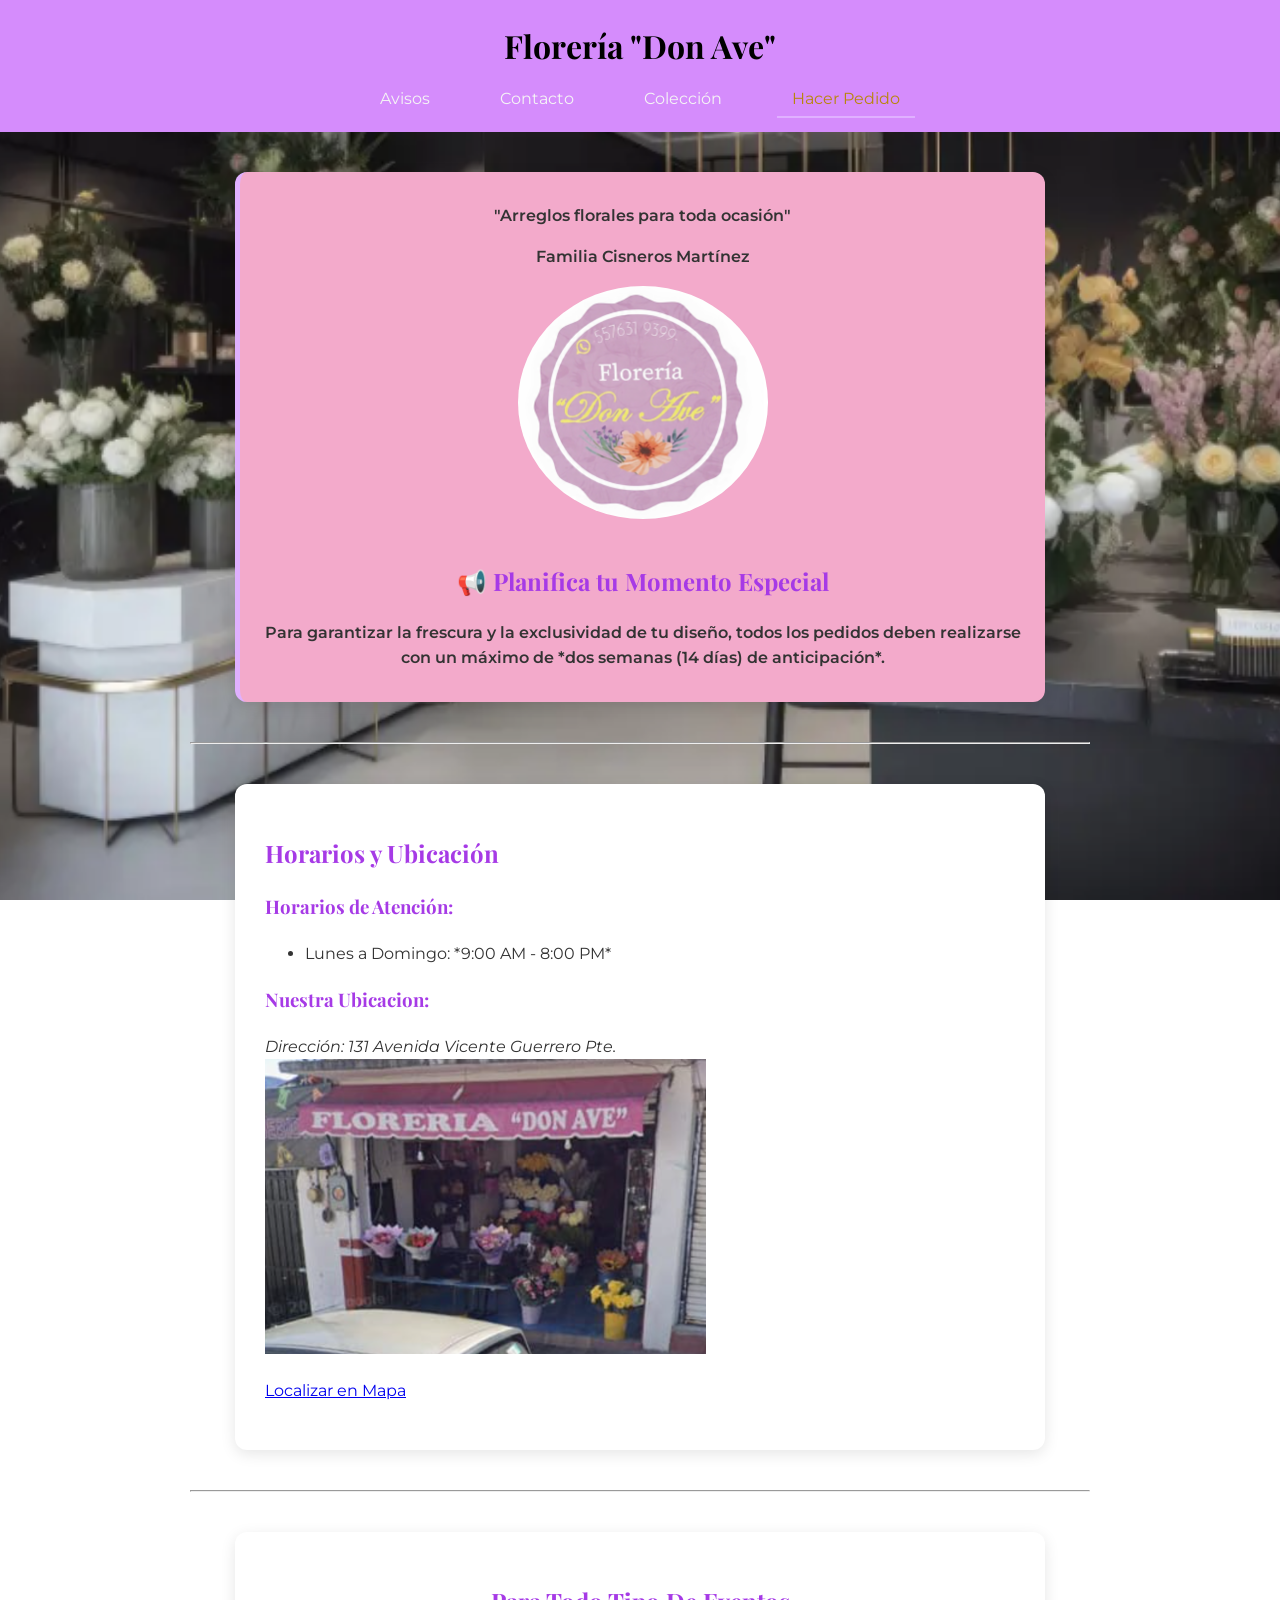
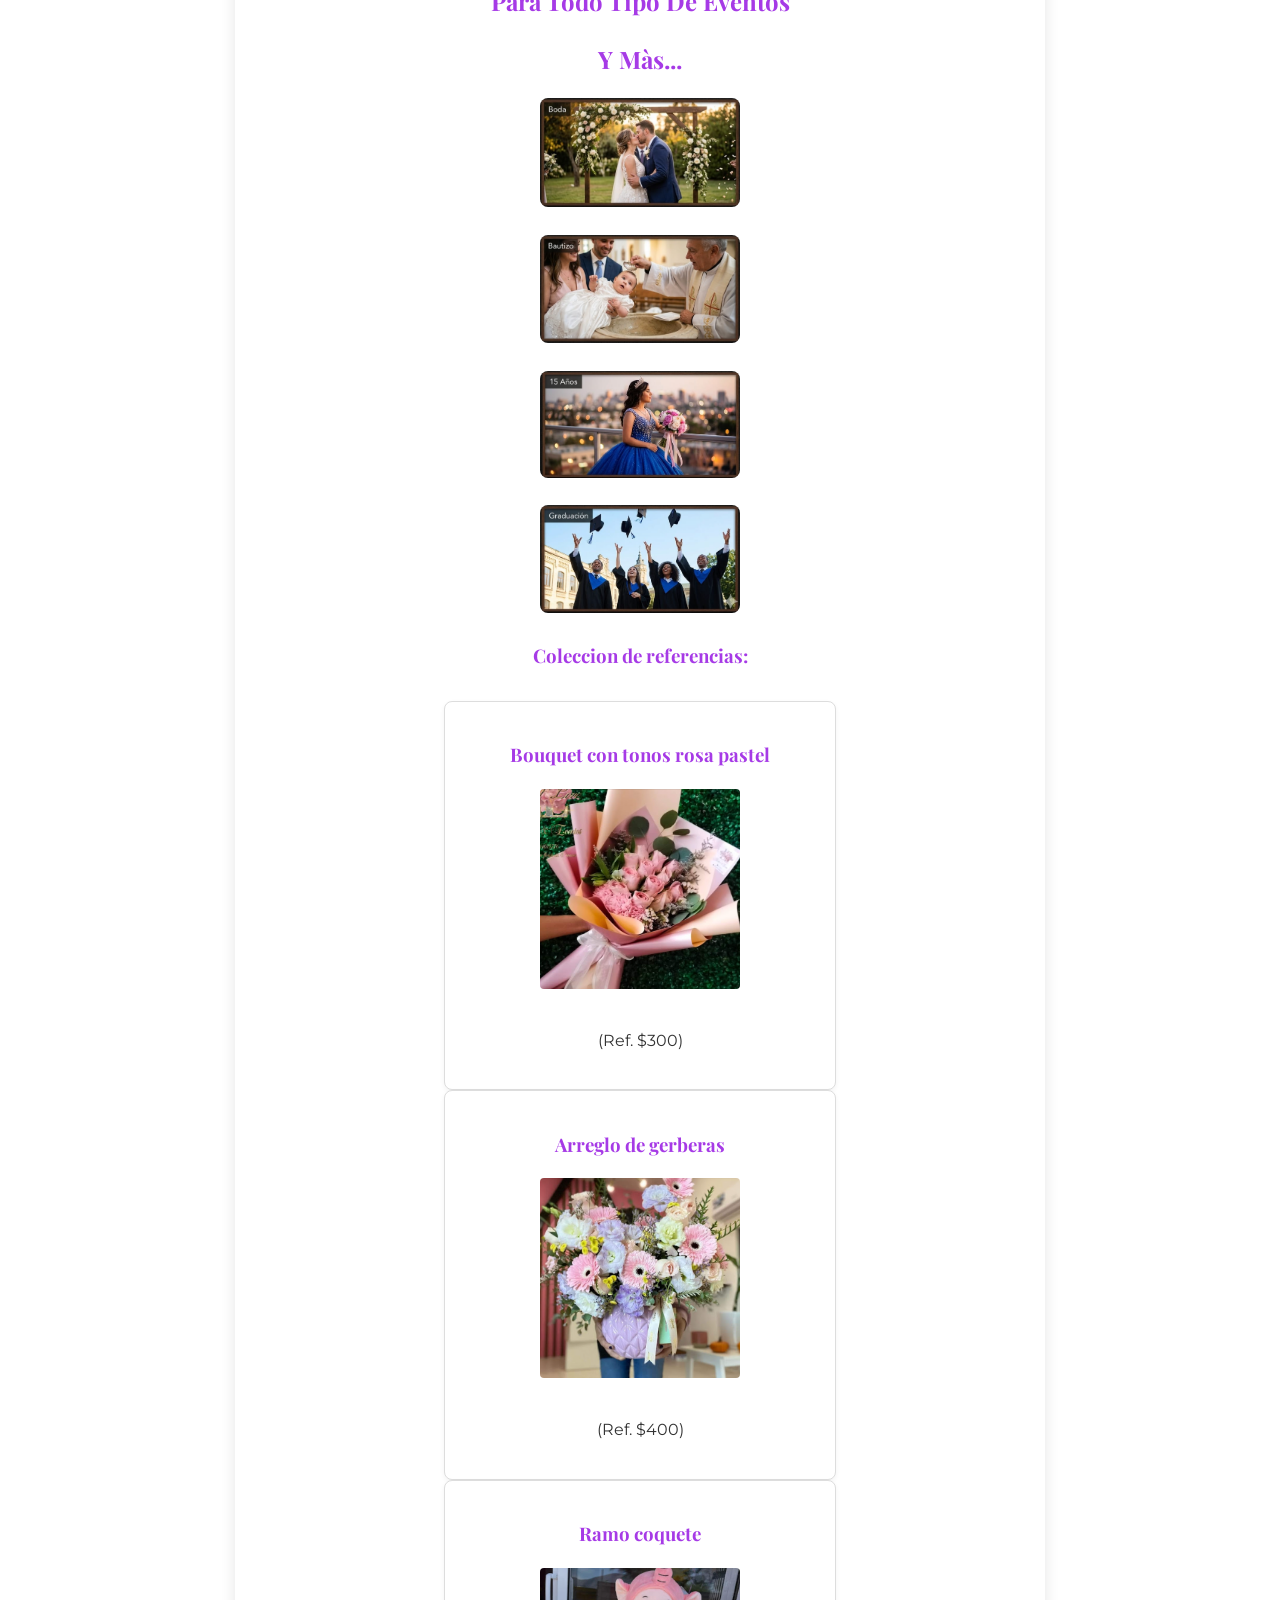
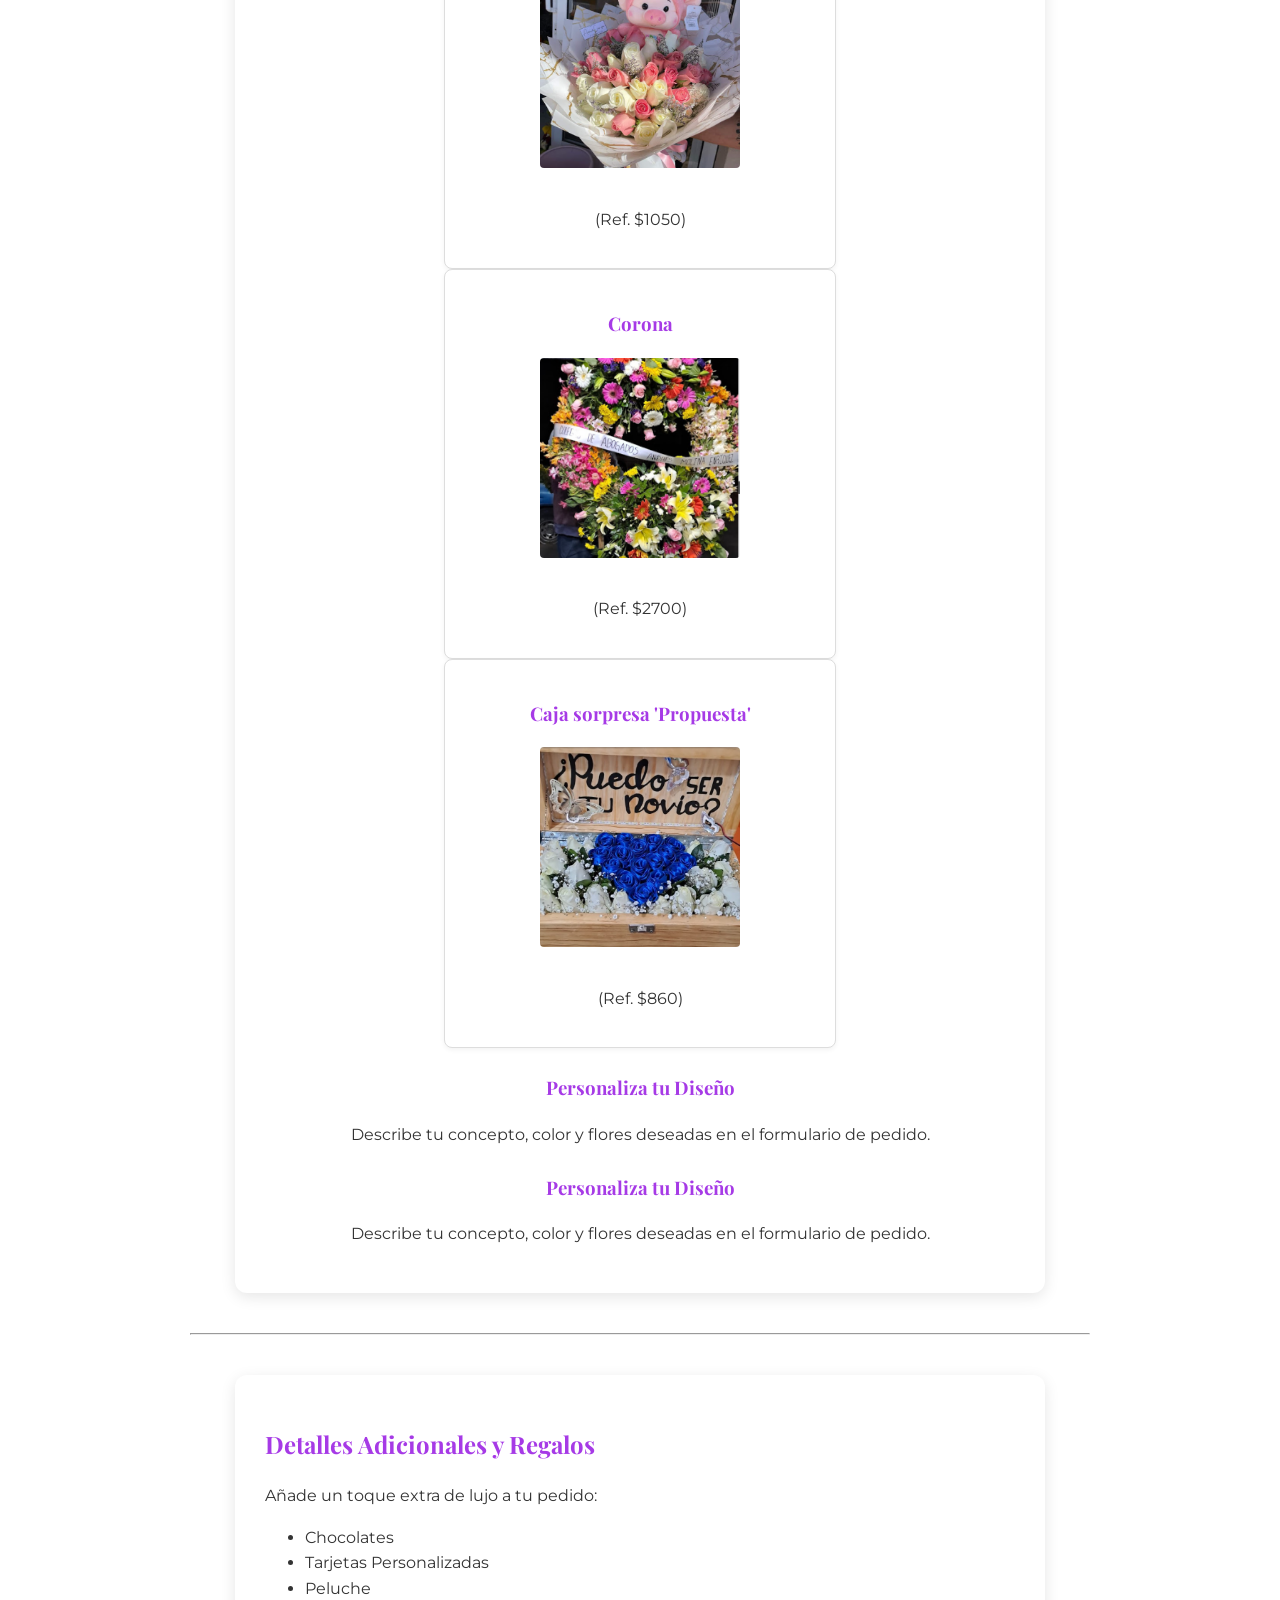
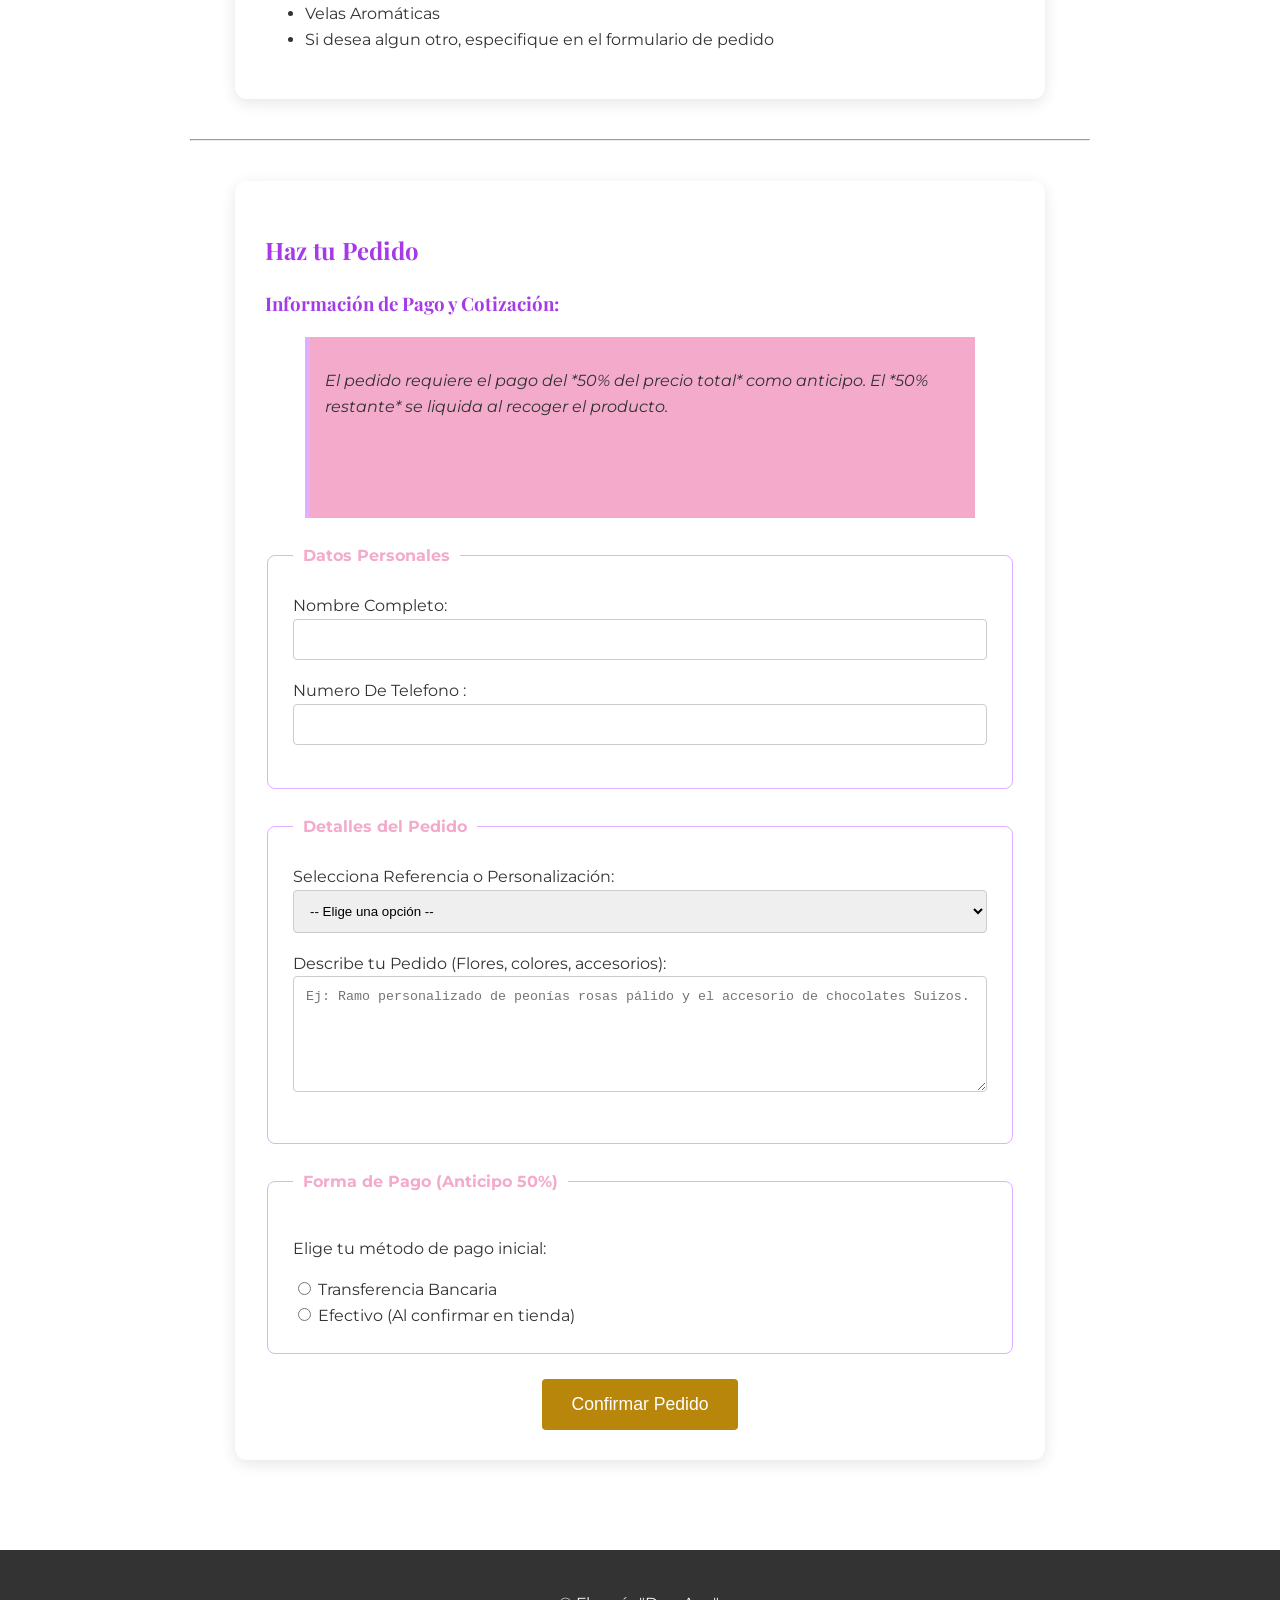
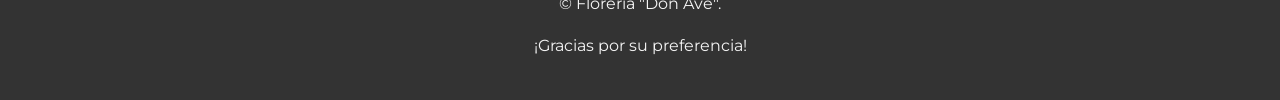
<file: index.html>
<!DOCTYPE html>
<html lang="es">
<head>
    <meta charset="UTF-8">
    <meta name="viewport" content="width=device-width, initial-scale=1.0">
    <title>Florería "Don Ave"</title>
    <link rel="stylesheet" href="style.css">
    <link href="https://fonts.googleapis.com/css2?family=Playfair+Display:ital,wght@0,400;0,700;1,400&family=Montserrat:wght@400;600&display=swap" rel="stylesheet">
</head>
<body>

    <header>
        <h1>Florería "Don Ave"</h1>
        <nav>
            <ul>
                <li><a href="#avisos">Avisos</a></li>
                <li><a href="#info">Contacto</a></li>
                <li><a href="#ramos">Colección</a></li>
                <li><a href="#pedido" class="btn-pedido">Hacer Pedido</a></li>
            </ul>
        </nav>
    </header>

    <main>

        <section id="avisos" class="container aviso-importante">
            <center><p>"Arreglos florales para toda ocasión"</p></center>
            <center><p>Familia Cisneros Martínez</p></center>
            <center><img src="img/Logo Don Ave.PNG" alt="Nuestra Floreria" class="Boutick"></center>
            <h2>📢 Planifica tu Momento Especial</h2>
            <p>Para garantizar la frescura y la exclusividad de tu diseño, todos los pedidos deben realizarse con un máximo de *dos semanas (14 días) de anticipación*.</p>
        </section>

        <hr>
        
        <section id="info" class="container">
            <h2> Horarios y Ubicación </h2>
            <div class="info-grid">
                <div>
                    <h3>Horarios de Atención:</h3>
                    <ul>
                        <li>Lunes a Domingo: *9:00 AM - 8:00 PM*</li>
                    </ul>
                </div>
                <div>
                    <h3>Nuestra Ubicacion:</h3>
                    <address>
                        Dirección: 131 Avenida Vicente Guerrero Pte.
                    </address>
                    <img src="img/Don Ave.PNG" alt="Mapa de la Florería" class="mapa-img">
                    <p><a href="https://maps.app.goo.gl/aaMqTAimWfx4qsCb6?g_st=aw" target="_blank" class="btn-mapa">Localizar en Mapa</a></p>
                </div>
            </div>
        </section>

        <hr>

       <section id="ramos" class="container">
            <center><h2> Para Todo Tipo De Eventos</h2></center>
            <center><h2> Y Màs...</h2></center>


            <ul class="lista-temporada">

                <center><img src="img/Bodas.PNG" alt="Bodas" class="boda"></center>

                <center><img src="img/Bautizos.PNG" alt="Bautizos"></center>

                <center><img src="img/XV años.PNG" alt="XV años"></center>

                 <center><img src="img/Graduacion.PNG" alt="Graduaciones"></center>
            </ul>

            <center><h3>Coleccion de referencias:</h3><div class="galeria-ramos"></center>
                
                <article class="ramo-card">
                    <h3>Bouquet con tonos rosa pastel</h3>
                    <img src="img/2.PNG" alt="bouquet" class="2">
                    <p>(Ref. $300)</p>
                </article>

                <article class="ramo-card">
                    <h3>Arreglo de gerberas</h3>
                    <img src="img/3.PNG" alt="Arreglo de Orquídeas">
                    <p>(Ref. $400)</p>
                </article>

                <article class="ramo-card">
                    <h3>Ramo coquete</h3>
                    <img src="img/4.PNG" alt="Arreglo de tres piezas">
                    <p>(Ref. $1050)</p>
                </article>

                <article class="ramo-card">
                    <h3>Corona</h3>
                    <img src="img/5.PNG" alt="Arreglo de tres piezas">
                    <p>(Ref. $2700)</p>
                </article>

                <article class="ramo-card">
                    <h3>Caja sorpresa 'Propuesta'</h3>
                    <img src="img/6.PNG" alt="Arreglo de tres piezas">
                    <p>(Ref. $860)</p>
                </article>
            </div>

            <section>


            <div class="personalizacion-nota">
                <h3> Personaliza tu Diseño</h3>
                <p>Describe tu concepto, color y flores deseadas en el formulario de pedido.</p>
            </div>
        </section>

            <div class="personalizacion-nota">
                <h3> Personaliza tu Diseño</h3>
                <p>Describe tu concepto, color y flores deseadas en el formulario de pedido.</p>
            </div>
        </section>
        <hr>

        <section id="accesorios" class="container">
            <h2> Detalles Adicionales y Regalos</h2>
            <p>Añade un toque extra de lujo a tu pedido:</p>
            <ul>
                <li>Chocolates</li>
                <li>Tarjetas Personalizadas</li>
                <li>Peluche</li>
                <li>Velas Aromáticas</li>
                <li>Si desea algun otro, especifique en el formulario de pedido</li>
            </ul>
        </section>

        <hr>

        <section id="pedido" class="container">
            <h2> Haz tu Pedido</h2>

            <div class="pago-informacion">
                <h3>Información de Pago y Cotización:</h3>
                <blockquote class="aviso-pago">
                    <p>El pedido requiere el pago del *50% del precio total* como anticipo. El *50% restante* se liquida al recoger el producto.</p>
                    <p class="cotizacion-info">Recibirás la cotización detallada y precio final en un mensaje de WhatsApp *dentro de unos minutos*.</p>
                </blockquote>
            </div>
            
            <form id="formulario-pedido" action="procesar_pedido.php" method="POST"> 
                
                <fieldset>
                    <legend>Datos Personales</legend>
                    <label for="nombre">Nombre Completo:</label>
                    <input type="text" id="nombre" name="nombre" required>
                    
                    <label for="Telefono">Numero De Telefono :</label>
                    <input type="email" id="email" name="email" required>
                </fieldset>
                
                <fieldset>
                    <legend>Detalles del Pedido</legend>

                    <label for="tipo_pedido">Selecciona Referencia o Personalización:</label>
                    <select id="tipo_pedido" name="tipo_pedido" required>
                        <option value="">-- Elige una opción --</option>
                        <option value="Ramo Serenidad">Bouquet con tonos rosa pastel</option>
                        <option value="Arreglo 'Corazon Romantico'">Arreglo de gerberas</option>
                        <option value="Arreglo 'Mimos de Chocolate'">Ramo coquete</option>
                        <option value="Arreglo 'Capricho dulce'">Corona</option>
                        <option value="Ramo buchon">Caja sorpresa 'Propuesta'</option>
                        <option value="personalizado">Pedido Personalizado (Detallar abajo)</option>
                    </select>

                    <label for="pedido_texto">Describe tu Pedido (Flores, colores, accesorios):</label>
                    <textarea id="pedido_texto" name="pedido_texto" rows="6" required placeholder="Ej: Ramo personalizado de peonías rosas pálido y el accesorio de chocolates Suizos."></textarea>
                </fieldset>

                <fieldset>
                    <legend>Forma de Pago (Anticipo 50%)</legend>
                    <p>Elige tu método de pago inicial:</p>
                    
                    <input type="radio" id="transferencia" name="forma_pago" value="transferencia" required>
                    <label for="transferencia">Transferencia Bancaria</label>
                    <br>
                    
                    <input type="radio" id="efectivo" name="forma_pago" value="efectivo">
                    <label for="efectivo">Efectivo (Al confirmar en tienda)</label>


                    <div id="info-transferencia" style="display: none;">
                        <p> *Datos Bancarios para Transferencia*</p>
                        <p>
                            Banco: Banco Elegante<br>
                            Titular: Florería S.G..<br>
                            No. Cuenta: 9876 5432 1098 7654<br>
                            CLABE: 002123987654321099
                        </p>
                        <p class="nota-pago">⚠ Por favor, realiza la transferencia solo después de recibir la cotización por WhatsApp.</p>
                    </div>
                </fieldset>

                <button type="submit" class="btn-submit">Confirmar Pedido</button>
            </form>
        </section>

    </main>

    <footer>
        <p>&copy; Florería "Don Ave".</p>
        <p>¡Gracias por su preferencia!</p>
    </footer>

    <script src="script.js"></script>

</body>
</html>
</file>
<file: style.css>
/* ==========================================================================
   Paleta de Colores y Estilos Base
   ========================================================================== */
body {
    font-family: 'Montserrat', sans-serif;
    margin: 0;
    padding: 0;
    background-image: url("img/Fondo.png"); 
    background-size: cover; 
    background-attachment: fixed; 
    background-position: center center; 
    background-repeat: no-repeat; 
    color: #333;
    line-height: 1.6;

    /* Fuerza a que TODO el contenido de la página se organice en el centro exacto del fondo */
    display: flex;
    flex-direction: column;
    align-items: center;
    width: 100%;
}

/* El encabezado y el pie de página deben estirarse por completo horizontalmente */
header, footer {
    width: 100%;
}

h1, h2, h3 {
    font-family: 'Playfair Display', serif;
    color: #a63ae6; /* Morado/Púrpura Oscuro */
    font-weight: 700;
}

/* ==========================================================================
   Encabezado y Navegación (Centrado Corregido)
   ========================================================================== */
header {
    background-color: #d58cfc; /* lila */
    padding: 20px 0; 
    text-align: center;
}

h1 {
    color: black; /* Corregido: 'negro' no es CSS válido, cambiado a 'black' */
    margin: 0;
}

nav ul {
    list-style: none;
    padding: 0;
    margin: 15px 0 0;
    display: flex;
    flex-wrap: wrap;         /* Corregido: Añadido ';' que rompía las propiedades siguientes */
    justify-content: center; /* Centra perfectamente los links Avisos, Contacto, etc. */
}

nav li a {
    text-decoration: none;
    color: #F5F5F5;
    margin: 0 20px;
    padding: 8px 15px;
    transition: all 0.3s;
    border-bottom: 2px solid transparent;
}

nav li a:hover, .btn-pedido {
    color: #B8860B; /* Texto Dorado */
    border-bottom: 2px solid #E0B0FF; /* Corregido: 'lila' cambiado por código hexadecimal */
}

/* ==========================================================================
   Estructura de Contenedores Globales
   ========================================================================== */
.container {
    max-width: 900px; /* Ancho máximo ideal para pantallas de computadora */
    width: 90%;       /* Excelente adaptabilidad en celulares */
    margin: 40px auto;
    padding: 30px;
    background-color: white;
    box-shadow: 0 4px 15px rgba(0, 0, 0, 0.1);
    border-radius: 12px;
    box-sizing: border-box;
}

/* ==========================================================================
   Sección Superior: Avisos e Información Importante
   ========================================================================== */
.aviso-importante {
    background-color: #f3aacb; /* Rosa muy pálido */
    border-left: 5px solid #E0B0FF; /* Corregido: Colocación de punto y coma al final */
    padding: 15px 20px;
    font-weight: 600;
    text-align: center; /* Asegura el centrado interno de sus textos */
}

/* Ajuste para el logotipo de arriba */
.Boutick {
    max-width: 250px;
    width: 100%;
    height: auto;
    margin-bottom: 15px;
    border-radius: 50%; /* Si el logo es circular */
}

/* ==========================================================================
   Catálogo y Galería de Ramos (Centrado de Tarjetas)
   ========================================================================== */
.lista-temporada {
    list-style: none;
    padding: 0;
    display: flex;
    flex-direction: column;
    aligin-items: center;
    gap: 20px;
    margin: 20px 0;
}

.lista-temporada img {
    max-width: 200px;
    width: 100%;
    border-radius: 8px;
}

.galeria-ramos {
    display: flex;
    flex-direction: column;
    align-items: center;
    justify-content: center; /* Cambiado a 'center' para que las tarjetas no se carguen a los lados */
    gap: 30px;
    margin-top: 30px;
    width: 100%;
}

.ramo-card {
    border: 1px solid #ddd;
    padding: 20px;
    text-align: center;
    width: 90%;
    max-width: 350px; /* Ajuste perfecto de ancho para que se vea estilizado en cuadrícula */
    background-color: white; /* Corregido: Se solucionó el error de dedo 'backgroud-color' */
    box-shadow: 0 2px 5px rgba(0, 0, 0, 0.05);
    border-radius: 8px;
    margin: 0 auto;
}

.ramo-card img {
    width: 100%;
    max-width: 200px;
    height: 200px;
    object-fit: cover; /* Recorta la foto proporcionalmente sin deformarla */
    margin-bottom: 15px;
    border-radius: 4px;
}

.personalizacion-nota {
    text-align: center;
    margin-top: 25px;
}

/* ==========================================================================
   Formularios y Elementos de Interacción
   ========================================================================== */
#formulario-pedido input:not([type="radio"]),
#formulario-pedido select,
#formulario-pedido textarea {
    width: 100%;
    padding: 12px;
    margin-bottom: 18px;
    border: 1px solid #ccc;
    box-sizing: border-box; 
    border-radius: 4px;
}

fieldset {
    border: 1px solid #E0B0FF; /* Rosa Pálido */
    padding: 25px;
    margin-bottom: 25px;
    border-radius: 8px;
}

legend {
    color: #f3aacb;
    font-weight: bold;
    padding: 0 10px;
}

.btn-submit {
    background-color: #B8860B; /* Dorado */
    color: white;
    border: none;
    padding: 15px 30px;
    font-size: 1.1em;
    cursor: pointer;
    border-radius: 4px;
    transition: background-color 0.3s;
    display: block;
    margin: 0 auto; /* Centra el botón de enviar automáticamente */
}

.btn-submit:hover {
    background-color: #DAA520; /* Dorado más brillante */
}

/* Aviso de Pago 50/50 */
.aviso-pago {
    border-left: 5px solid #E0B0FF; 
    padding: 15px;
    background-color: #f3aacb; 
    margin-bottom: 25px;
    font-style: italic;
}

.cotizacion-info {
    font-weight: bold;
    color: #f3aacb; /* Corregido: Se eliminó el doble signo '##' */
}

/* Estilo para la información bancaria dinámica */
#info-transferencia {
    margin-top: 20px;
    padding: 15px;
    border: 1px dashed #B8860B; /* Borde Dorado */
    background-color: #FFFACD; /* Color Limón Pálido para resaltar */
}

/* ==========================================================================
   Pie de Página (Footer)
   ========================================================================== */
footer {
    text-align: center;
    padding: 25px;
    background-color: #333;
    color: #F5F5F5;
    margin-top: 50px;
} /* Corregido: Se añadió la llave de cierre faltante */
</file>
